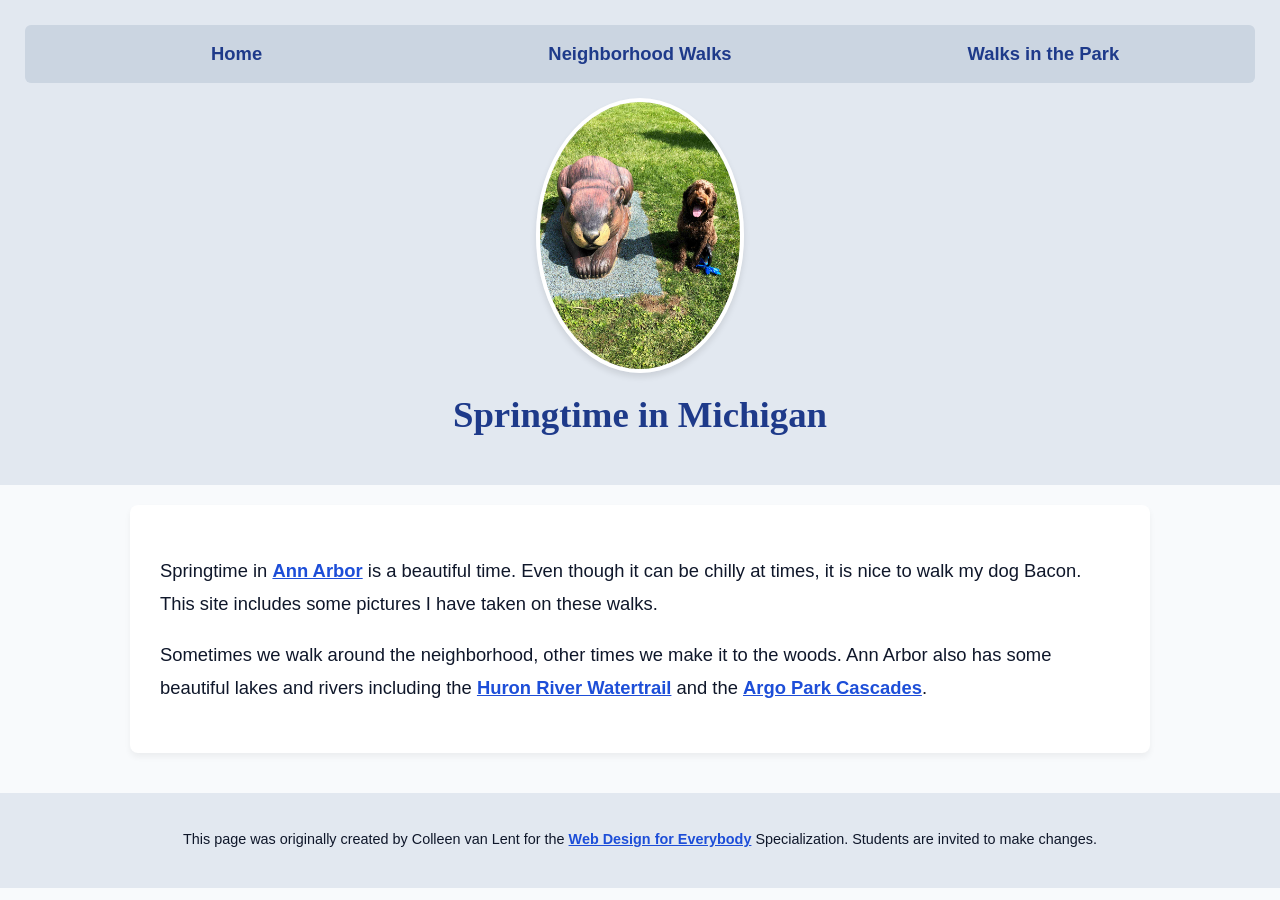
<file: index.html>
<!DOCTYPE html>
<html lang="en">

<head>
  <meta charset="utf-8">
  <meta name="viewport" content="width=device-width">
  <title>Springtime In Michigan</title>
  <!-- Linked to the CSS stylesheet -->
  <link rel="stylesheet" href="css/style.css">
</head>

<body>
  <header>
    <nav>
      <ul>
        <li><a href="index.html">Home</a></li>
        <li><a href="neighborhood.html">Neighborhood Walks</a></li>
        <li><a href="parks.html">Walks in the Park</a></li>
      </ul>
    </nav>
    <img src="images/compressed_BaconGallupPark.jpg" width="200" alt="Brown Labradoodle sitting next to a statue.">
    <h1>Springtime in Michigan</h1>
  </header>
  <main>
    <p>Springtime in <a href="https://www.michigan.org/city/ann-arbor">Ann Arbor</a> is a beautiful time. Even though
      it can be chilly at times, it is nice to walk my dog Bacon. This site includes some pictures I have taken on
      these walks. </p>

    <p>Sometimes we walk around the neighborhood, other times we make it to the woods. Ann Arbor also has some
      beautiful lakes and rivers including the <a
        href="https://www.annarbor.org/things-to-do/recreation-outdoors/huron-river/">Huron River Watertrail</a> and
      the <a href="https://www.a2gov.org/departments/Parks-Recreation/parks-places/argo/pages/default.aspx">Argo Park
        Cascades</a>.</p>

  </main>
  <footer>
    <p>This page was originally created by Colleen van Lent for the <a
        href="https://www.coursera.org/specializations/web-design"> Web Design for Everybody</a> Specialization.
      Students are invited to make changes.</p>
  </footer>

</body>

</html>
</file>
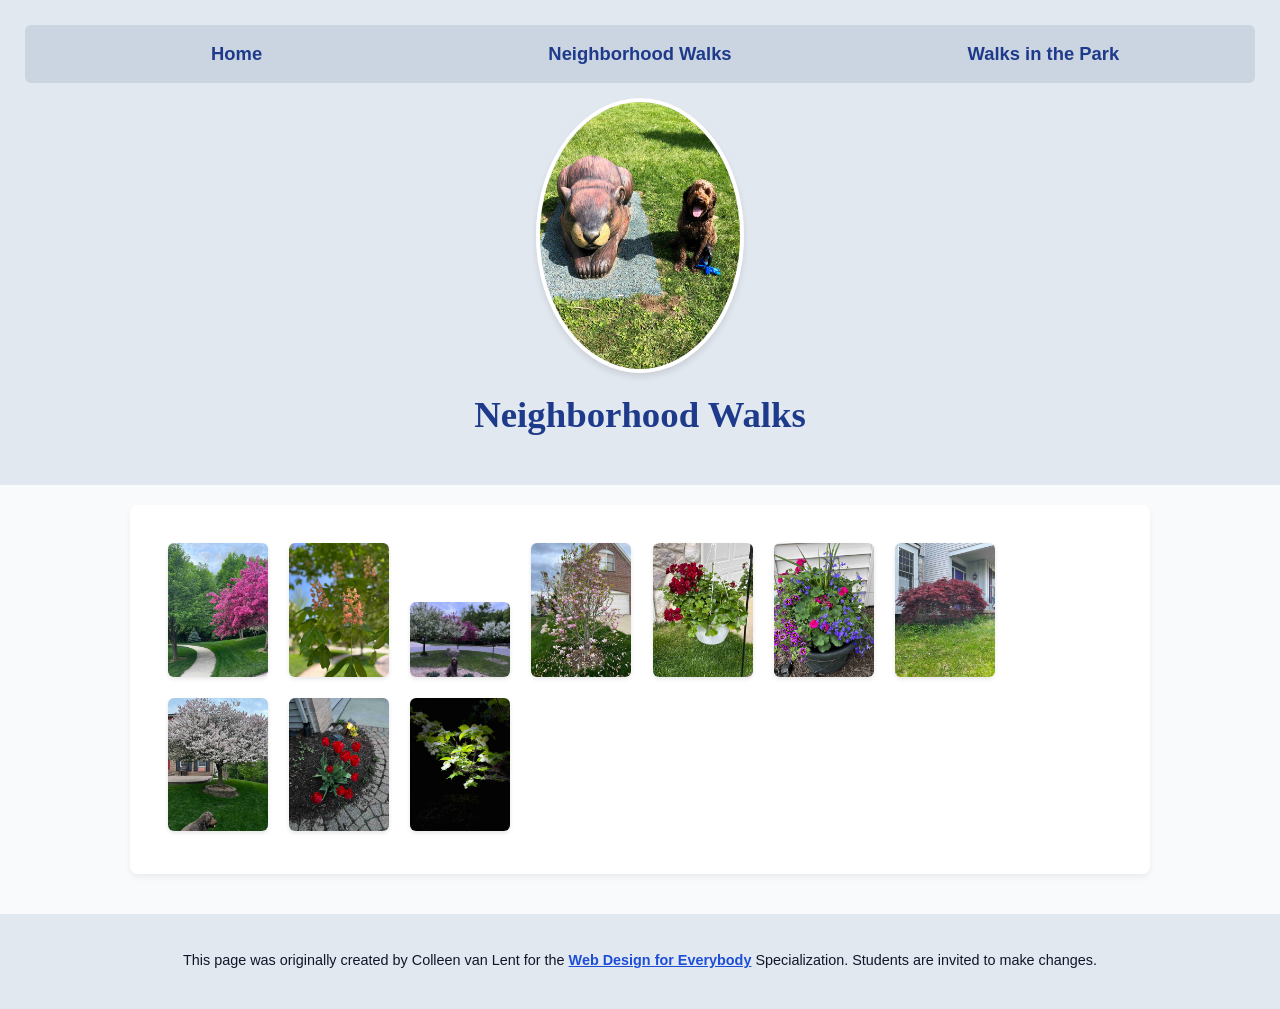
<file: neighborhood.html>
<!DOCTYPE html>
<html lang="en">

<head>
  <meta charset="utf-8">
  <meta name="viewport" content="width=device-width">
  <title>Neighborhood Walk</title>
  <!-- Linked to the CSS stylesheet -->
  <link rel="stylesheet" href="css/style.css">
</head>

<body>
  <header>
    <nav>
      <ul>
        <li><a href="index.html">Home</a></li>
        <li><a href="neighborhood.html">Neighborhood Walks</a></li>
        <li><a href="parks.html">Walks in the Park</a></li>
      </ul>
    </nav>
    <img src="images/compressed_BaconGallupPark.jpg" width="200" alt="Brown Labradoodle sitting next to a statue.">
    <h1>Neighborhood Walks</h1>
  </header>
  <main>
    <div>
      <img src="images/compressed_bend_in_the_road.png"
        alt="a purple tree stands in contrast to the green leaved trees along a bend in the road" width="100">
      <img src="images/compressed_pink_blossoms.png" alt="small pink blossoms on an otherwise green leaved tree"
        width="100">
      <img src="images/compressed_blooming_trees.png"
        alt="brown labradoodle sitting in front of white and purple blooming  trees" width="100">
      <img src="images/compressed_falling_petals.png" alt="a purple tulip tree that is beginning to shed its petals"
        width="100">
      <img src="images/compressed_hanging_plants.png" alt="red and green plants in a decorative hanging basket"
        width="100">
      <img src="images/compressed_potted_plants.png"
        alt="a decorative planter with a variety of brightly colored plants " width="100">
      <img src="images/compressed_red_maple.png" alt="a small Japanese maple tree in front of a putple door"
        width="100">
      <img src="images/compressed_tree_with_white_blooms.png"
        alt="brown labradoodle sitting in front of tree blooming with white petals" width="100">
      <img src="images/compressed_tulips.png" alt="bright red tulips in front of a garden light" width="100">
      <img src="images/compressed_white_buds_on_tree.png"
        alt="artsy shot of white blooms on a green tree with a dark background" width="100">
    </div>
  </main>
  <footer>
    <p>This page was originally created by Colleen van Lent for the <a
        href="https://www.coursera.org/specializations/web-design"> Web Design for Everybody</a> Specialization.
      Students are invited to make changes.</p>
  </footer>

</body>

</html>
</file>
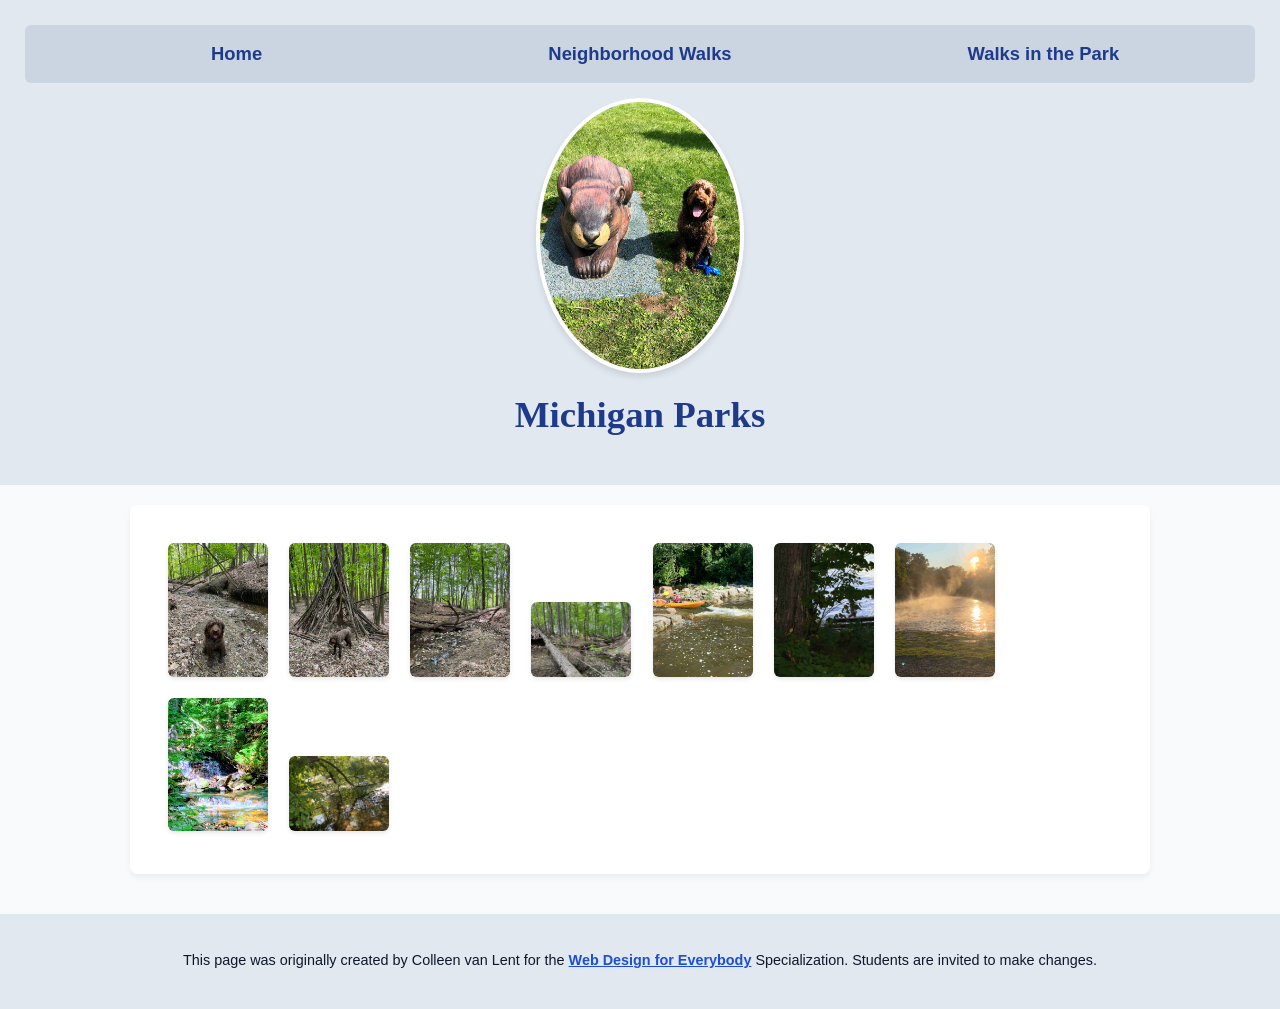
<file: parks.html>
<!DOCTYPE html>
<html lang="en">

<head>
  <meta charset="utf-8">
  <meta name="viewport" content="width=device-width">
  <title>Neighborhood Walk</title>
  <!-- Linked to the CSS stylesheet -->
  <link rel="stylesheet" href="css/style.css">
</head>

<body>
  <header>
    <nav>
      <ul>
        <li><a href="index.html">Home</a></li>
        <li><a href="neighborhood.html">Neighborhood Walks</a></li>
        <li><a href="parks.html">Walks in the Park</a></li>
      </ul>
    </nav>
    <img src="images/compressed_BaconGallupPark.jpg" width="200" alt="Brown Labradoodle sitting next to a statue.">
    <h1>Michigan Parks</h1>

  </header>
  <main>
    <div>
      <img src="images/compressed_bacon_in_the_woods.png"
        alt="brown labradoodle sitting near a stream in a wooded setting" width="100">
      <img src="images/compressed_bacon_near_the_fort.png"
        alt="brown labradoodle posing in front of a makeshift fort made of branches" width="100">
      <img src="images/compressed_downed_tree.png" alt="a downed tree crossign a stream" width="100">
      <img src="images/compressed_fort_in_woods.png" alt="a small fort made of branches" width="100">
      <img src="images/compressed_huron_river_cascades.JPG" alt=" two people on a kayak approaching some small rapids"
        width="100">
      <img src="images/compressed_lake_view.JPG" alt="a glimpse of a child running along a lake obscured by branches"
        width="100">
      <img src="images/compressed_mist_over_huron_river.JPG" alt="the mist rising over a river in the morning"
        width="100">
      <img src="images/compressed_munising.jpg" alt="small waterfall" width="100">
      <img src="images/compressed_reflected_tree.JPG" alt="reflection of a lake and trees" width="100">

    </div>

  </main>
  <footer>
    <p>This page was originally created by Colleen van Lent for the <a
        href="https://www.coursera.org/specializations/web-design"> Web Design for Everybody</a> Specialization.
      Students are invited to make changes.</p>
  </footer>

</body>

</html>
</file>
<file: css/style.css>
/* =========================================================================
   CSS Stylesheet for Springtime in Michigan website (Ultra-Safe Light Theme)
   ========================================================================= */

/* --- 1. BODY STYLING (Rubric: 3 Marks - Both font-family and font-size updated) --- */
body {
  font-family: 'Segoe UI', Arial, sans-serif;
  font-size: 1.15rem;
  /* DIUBAH: Menggunakan 1.15rem supaya jelas berbeza daripada saiz lalai (16px) browser */
  margin: 0;
  padding: 0;
  background-color: #f8fafc;
  color: #0f172a;
}

/* --- 2. HEADER STYLING (Rubric: 2 Marks - Styled with a new background-color) --- */
header {
  background-color: #e2e8f0;
  color: #0f172a;
  padding: 25px;
  text-align: center;
}

/* --- 3. NAV STYLING (Rubric: 2 Marks - Styled with a new background-color) --- */
nav {
  background-color: #cbd5e1;
  padding: 10px;
  border-radius: 6px;
  margin-bottom: 15px;
}

/* --- 4. LIST ITEM (li) STYLING (Rubric: 3 Marks - Both display and width updated) --- */
li {
  display: inline;
  /* DIUBAH: Menggunakan 'inline' untuk mematuhi silibus rujukan menu navigasi */
  width: 30%;
  text-align: center;
}

/* Elemen tambahan untuk memastikan navigasi tersusun mendatar dengan cantik */
nav ul {
  list-style-type: none;
  padding: 0;
  margin: 0;
  text-align: center;
  display: flex;
  justify-content: space-around;
}

/* Gaya Pautan Navigasi (Navigation Links) */
nav a,
nav a:visited {
  color: #1e3a8a;
  text-decoration: none;
  font-weight: bold;
  display: block;
  padding: 8px;
}

nav a:hover,
nav a:focus {
  background-color: #e2e8f0;
  border-radius: 4px;
  color: #0f172a;
  text-decoration: underline;
}

/* --- 5. H1 STYLING (Rubric: 4 Marks - All three properties updated) --- */
h1 {
  text-align: center;
  font-family: 'Georgia', Times, serif;
  color: #1e3a8a;
  margin-top: 15px;
}

/* --- 6. MAIN STYLING (Rubric: 3 Marks - Both background-color and font-size updated) --- */
main {
  background-color: #ffffff;
  font-size: 1.15rem;
  padding: 30px;
  max-width: 960px;
  margin: 20px auto;
  border-radius: 8px;
  box-shadow: 0 4px 6px rgba(0, 0, 0, 0.05);
}

/* --- 7. PARAGRAPH (p) STYLING (Rubric: 2 Marks - Styled with a new line-height) --- */
p {
  line-height: 1.8;
  color: #0f172a;
}

/* Gaya Pautan Utama (Main Content Links) */
main a,
main a:visited {
  color: #1d4ed8;
  font-weight: bold;
  text-decoration: underline;
}

main a:hover,
main a:focus {
  color: #1e3a8a;
  text-decoration: none;
}

/* --- 8. FOOTER STYLING (Rubric: 2 Marks - Styled with a new background-color) --- */
footer {
  background-color: #e2e8f0;
  color: #0f172a;
  text-align: center;
  padding: 20px;
  font-size: 0.9rem;
  margin-top: 40px;
}

footer p {
  color: #0f172a !important;
}

footer a,
footer a:visited {
  color: #1d4ed8;
  text-decoration: underline;
  font-weight: bold;
}

footer a:hover,
footer a:focus {
  color: #1e3a8a;
  text-decoration: none;
}

/* --- STYLES UNTUK GAMBAR (DECORATIVE IMAGE STYLING) --- */
header img {
  border-radius: 50%;
  border: 4px solid #ffffff;
  box-shadow: 0 4px 6px rgba(0, 0, 0, 0.1);
}

main img {
  margin: 8px;
  border-radius: 6px;
  box-shadow: 0 2px 4px rgba(0, 0, 0, 0.1);
  transition: transform 0.2s;
}

main img:hover {
  transform: scale(1.05);
}
</file>
